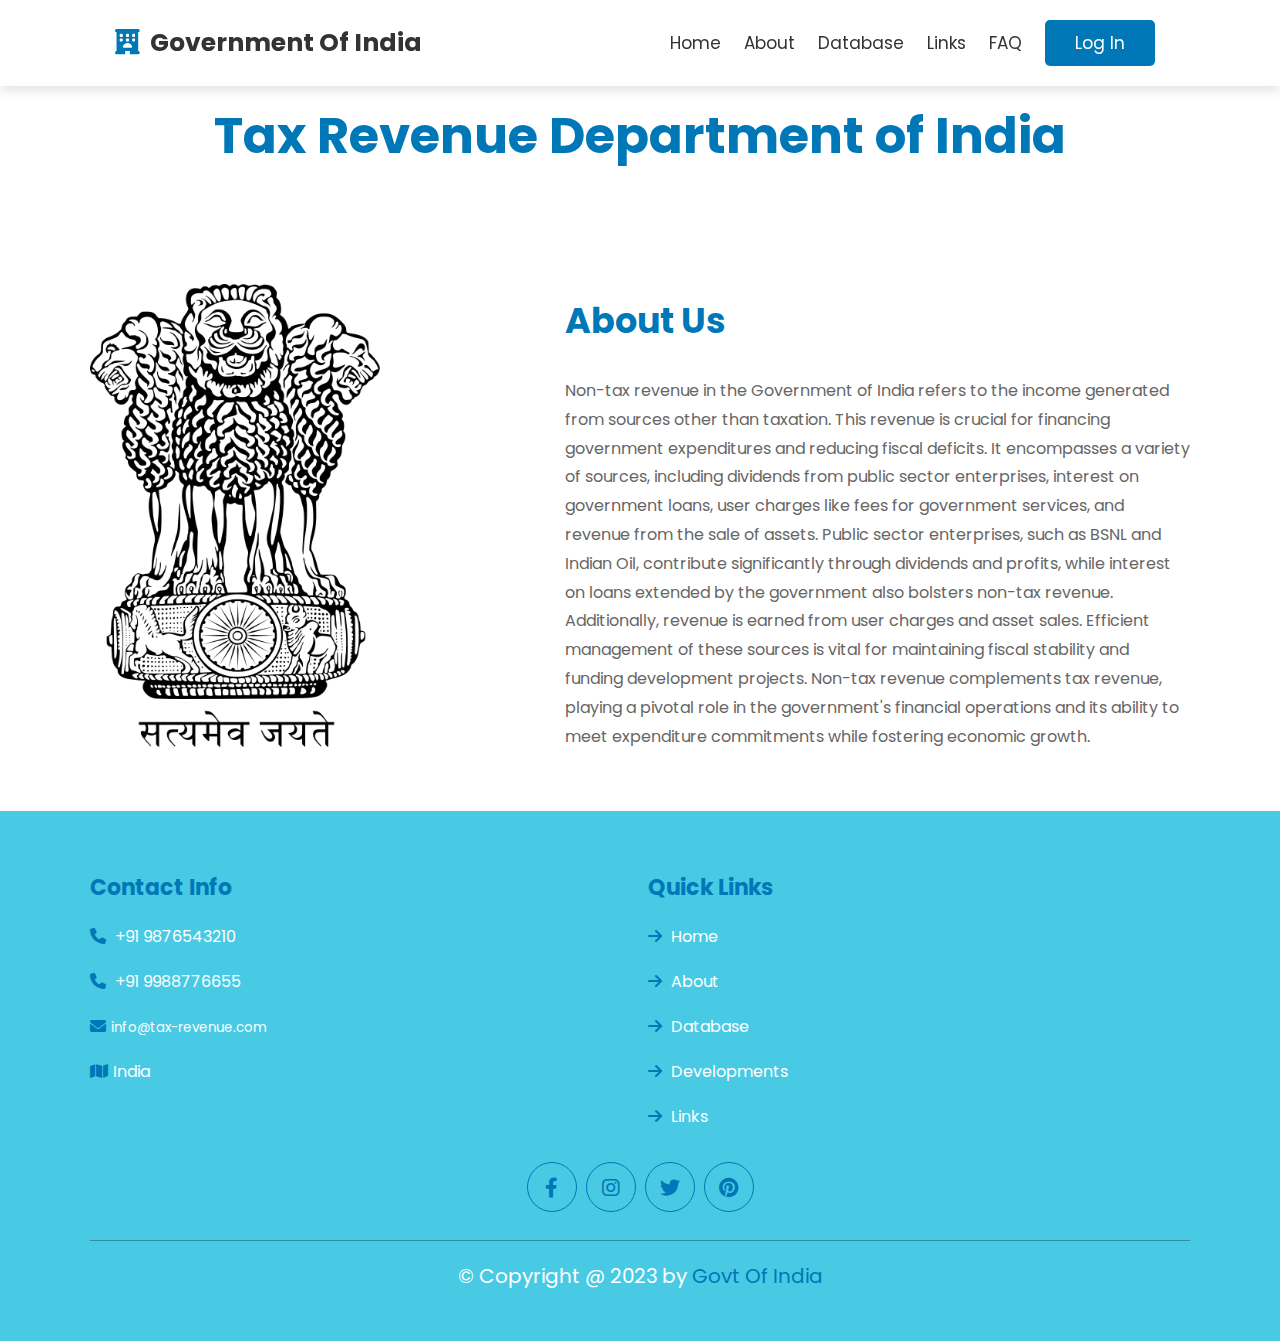
<file: index.html>
<!DOCTYPE html>
<html lang="en">
<head>
   <meta charset="UTF-8">
   <meta http-equiv="X-UA-Compatible" content="IE=edge">
   <meta name="viewport" content="width=device-width, initial-scale=1.0">
   <title>Hotel Website</title>
   <link rel="stylesheet" href="https://cdnjs.cloudflare.com/ajax/libs/font-awesome/6.0.0/css/all.min.css">
   <link rel="stylesheet" href="https://cdn.jsdelivr.net/npm/swiper@9/swiper-bundle.min.css" />
   <link rel="stylesheet" href="mainstyle.css">
</head>
<body>


   <header class="header">

      <a href="#" class="logo"> <i class="fas fa-hotel"></i> Government Of India </a>

      <nav class="navbar">
         <a href="#home">Home</a>
         <a href="#about">About</a>
         <a href="signinandup.html">Database</a>
         <a href="#review">Links</a>
         <a href="#faq">FAQ</a>
         <a href="signinandup.html" class="btn">Log In</a>
      </nav>

      <div id="menu-btn" class="fas fa-bars"></div>

   </header>
   <br><br><br>
   <section>
      <div>
         <h1 class="heada">Tax Revenue Department of India</h1>
      </div>
   </section>
   <section class="about" id="about">

      <div class="row">

         <div class="image">
            <img style="width: 70%; height: 50%; " src="about.png" alt="">
         </div>

         <div class="content">
            <h3>About Us</h3>
            <p>Non-tax revenue in the Government of India refers to the income generated from sources other than taxation. This revenue is crucial for financing government expenditures and reducing fiscal deficits. It encompasses a variety of sources, including dividends from public sector enterprises, interest on government loans, user charges like fees for government services, and revenue from the sale of assets. Public sector enterprises, such as BSNL and Indian Oil, contribute significantly through dividends and profits, while interest on loans extended by the government also bolsters non-tax revenue. Additionally, revenue is earned from user charges and asset sales. Efficient management of these sources is vital for maintaining fiscal stability and funding development projects. Non-tax revenue complements tax revenue, playing a pivotal role in the government's financial operations and its ability to meet expenditure commitments while fostering economic growth.</p>
         </div>

      </div>

   </section>

   <section class="footer">

      <div class="box-container">

         <div class="box">
            <h3>Contact Info</h3>
            <a href="#"> <i class="fas fa-phone"></i> +91 9876543210 </a>
            <a href="#"> <i class="fas fa-phone"></i> +91 9988776655</a>
            <a href="mailto:info@database.com"> <i class="fas fa-envelope"></i><small>info@tax-revenue.com</small></a>
            <a href="#"> <i class="fas fa-map"></i>India</a>
         </div>

         <div class="box">
            <h3>Quick Links</h3>
            <a href="#"> <i class="fas fa-arrow-right"></i> Home</a>
            <a href="#"> <i class="fas fa-arrow-right"></i> About</a>
            <a href="#"> <i class="fas fa-arrow-right"></i> Database</a>
            <a href="#"> <i class="fas fa-arrow-right"></i> Developments</a>
            <a href="#"> <i class="fas fa-arrow-right"></i> Links</a>
         </div>

      </div>

      <div class="share">
         <a href="#" class="fab fa-facebook-f"></a>
         <a href="#" class="fab fa-instagram"></a>
         <a href="#" class="fab fa-twitter"></a>
         <a href="#" class="fab fa-pinterest"></a>
      </div>

      <div class="credit">&copy; Copyright @ 2023 by <span>Govt Of India</span></div>

   </section>

   <script src="https://cdn.jsdelivr.net/npm/swiper@9/swiper-bundle.min.js"></script>

   <script src="mainscript.js"></script>

</body>
</html>
</file>
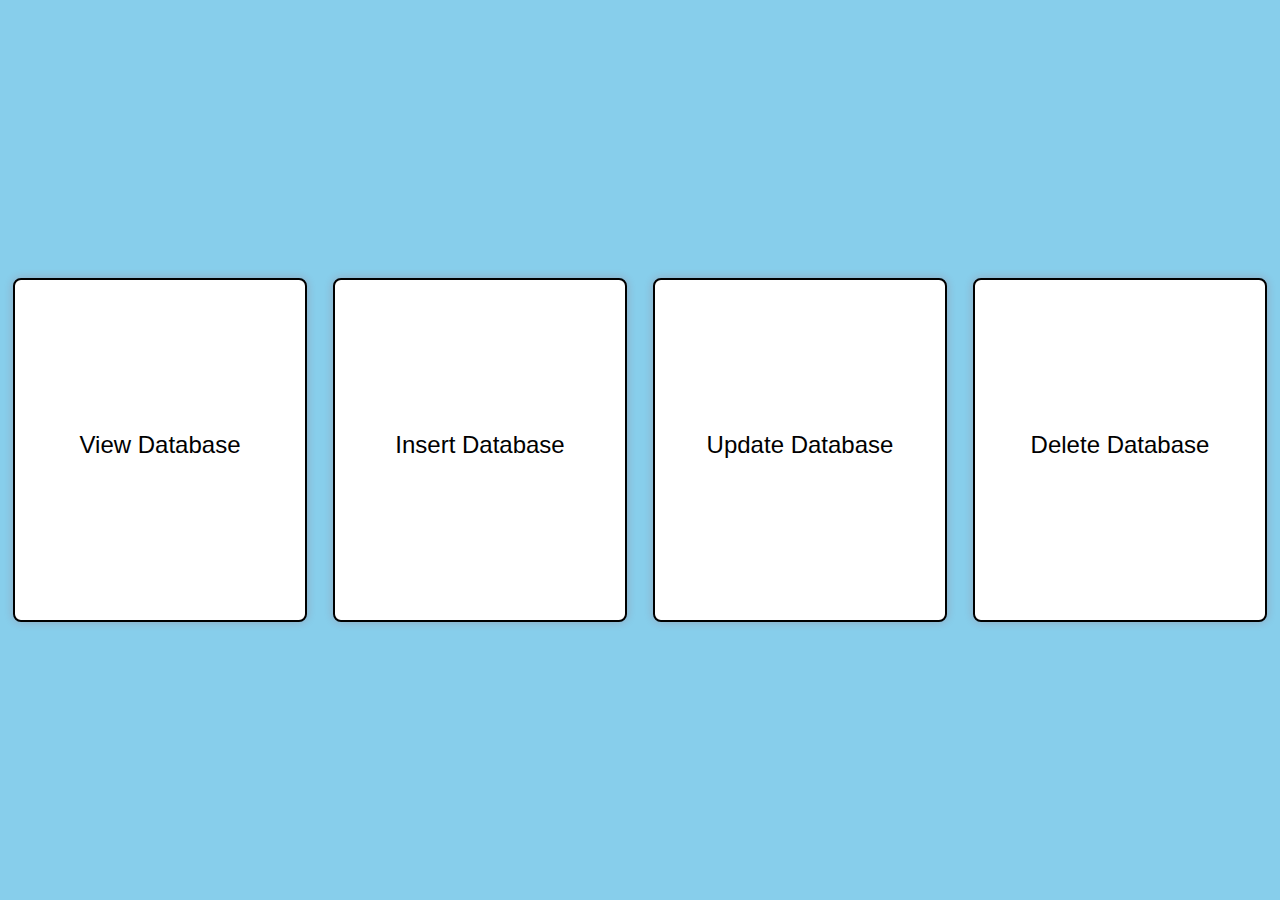
<file: c.html>
<!DOCTYPE html>
<html>
<head>
  <title>Login Page</title>
  <link rel="stylesheet" href="https://cdnjs.cloudflare.com/ajax/libs/font-awesome/5.15.3/css/all.min.css" />
  <style>
    body {
    background-color: skyblue;
    font-family: Arial, sans-serif;
    margin: 0;
    display: flex;
    justify-content: space-around;
    height: 100vh;
    align-items: center;
}

.container {
    width: 250px;
    height: 300px;
    background: white;
    padding: 20px;
    border: 2px solid #000; /* Add border style */
    border-radius: 8px; /* Add border radius for rounded corners */
    box-shadow: 0 0 10px rgba(192, 11, 11, 0.2);
    display: flex;
    flex-direction: column;
    justify-content: center;
    align-items: center;
}

.container a {
    text-align: center;
    color: #000000;
    font-family: "Audiowide", sans-serif;
    font-size: 24px;
    margin-bottom: 10px;
    display: block;
    text-decoration: none;
}

.container a:hover {
    color: salmon;
}

  </style>
</head>

  
<body>
    <div class="container">
        <a href="http://localhost/mydoc/maintable.php">View Database</a>
    </div>
    <div class="container">
        <a href="http://localhost/mydoc/input.html">Insert Database</a>
    </div>
    <div class="container">
      <a href="http://localhost/mydoc/update.html">Update Database</a>
    </div>
    <div class="container">
      <a href="http://localhost/mydoc/delete.html">Delete Database</a>
    </div>
    
</body>
</html>
</file>
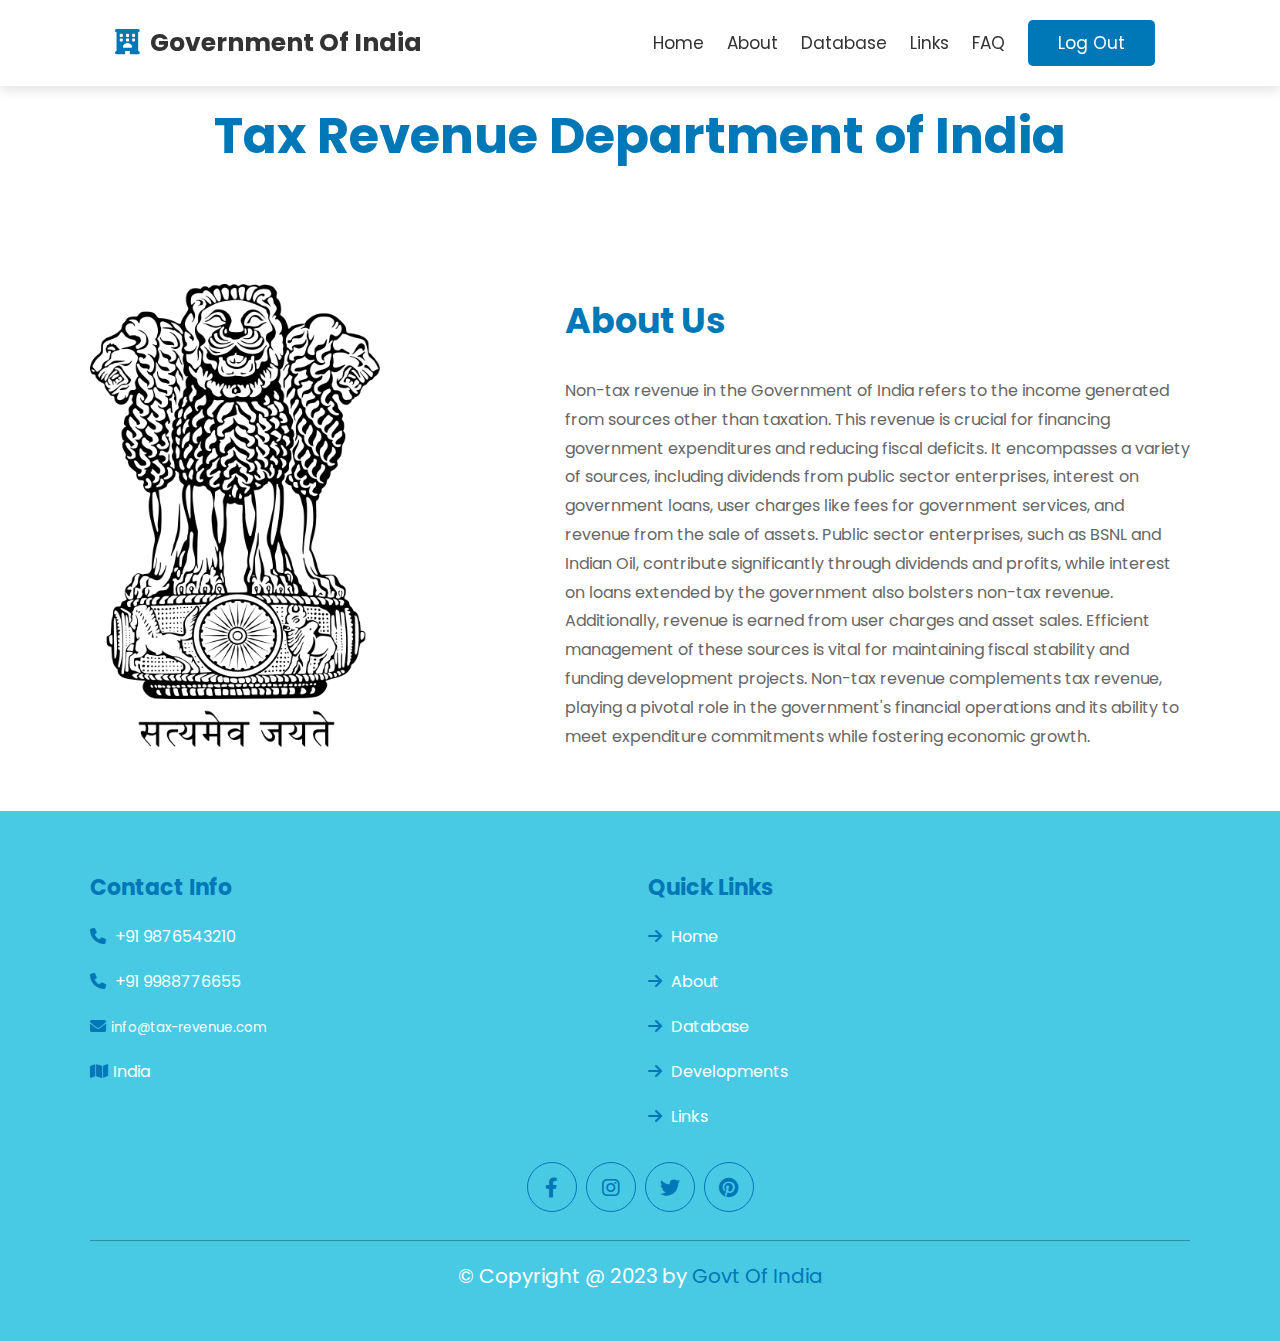
<file: indexopen.html>
<!DOCTYPE html>
<html lang="en">
<head>
   <meta charset="UTF-8">
   <meta http-equiv="X-UA-Compatible" content="IE=edge">
   <meta name="viewport" content="width=device-width, initial-scale=1.0">
   <title>Hotel Website</title>
   <link rel="stylesheet" href="https://cdnjs.cloudflare.com/ajax/libs/font-awesome/6.0.0/css/all.min.css">
   <link rel="stylesheet" href="https://cdn.jsdelivr.net/npm/swiper@9/swiper-bundle.min.css" />
   <link rel="stylesheet" href="mainstyle1.css">
</head>
<body>


   <header class="header">

      <a href="#" class="logo"> <i class="fas fa-hotel"></i> Government Of India </a>

      <nav class="navbar">
         <a href="#home">Home</a>
         <a href="#about">About</a>
         <a href="c.html">Database</a>
         <a href="#links">Links</a>
         <a href="#faq">FAQ</a>
         <a href="index.html" class="btn">Log Out</a>
      </nav>

      <div id="menu-btn" class="fas fa-bars"></div>

   </header>
   <br><br><br>
   <section>
      <div>
         <h1 class="heada">Tax Revenue Department of India</h1>
      </div>
   </section>
   <section class="about" id="about">

      <div class="row">

         <div class="image">
            <img style="width: 70%; height: 50%; " src="about.png" alt="">
         </div>

         <div class="content">
            <h3>About Us</h3>
            <p>Non-tax revenue in the Government of India refers to the income generated from sources other than taxation. This revenue is crucial for financing government expenditures and reducing fiscal deficits. It encompasses a variety of sources, including dividends from public sector enterprises, interest on government loans, user charges like fees for government services, and revenue from the sale of assets. Public sector enterprises, such as BSNL and Indian Oil, contribute significantly through dividends and profits, while interest on loans extended by the government also bolsters non-tax revenue. Additionally, revenue is earned from user charges and asset sales. Efficient management of these sources is vital for maintaining fiscal stability and funding development projects. Non-tax revenue complements tax revenue, playing a pivotal role in the government's financial operations and its ability to meet expenditure commitments while fostering economic growth.</p>
         </div>

      </div>

   </section>

   <section class="footer">

      <div class="box-container">

         <div class="box">
            <h3>Contact Info</h3>
            <a href="#"> <i class="fas fa-phone"></i> +91 9876543210 </a>
            <a href="#"> <i class="fas fa-phone"></i> +91 9988776655</a>
            <a href="mailto:info@database.com"> <i class="fas fa-envelope"></i><small>info@tax-revenue.com</small></a>
            <a href="#"> <i class="fas fa-map"></i>India</a>
         </div>

         <div class="box">
            <h3>Quick Links</h3>
            <a href="#"> <i class="fas fa-arrow-right"></i> Home</a>
            <a href="#"> <i class="fas fa-arrow-right"></i> About</a>
            <a href="#"> <i class="fas fa-arrow-right"></i> Database</a>
            <a href="#"> <i class="fas fa-arrow-right"></i> Developments</a>
            <a href="#"> <i class="fas fa-arrow-right"></i> Links</a>
         </div>

      </div>

      <div class="share">
         <a href="#" class="fab fa-facebook-f"></a>
         <a href="#" class="fab fa-instagram"></a>
         <a href="#" class="fab fa-twitter"></a>
         <a href="#" class="fab fa-pinterest"></a>
      </div>

      <div class="credit">&copy; Copyright @ 2023 by <span>Govt Of India</span></div>

   </section>

   <script src="https://cdn.jsdelivr.net/npm/swiper@9/swiper-bundle.min.js"></script>

   <script src="mainscript1.js"></script>

</body>
</html>
</file>
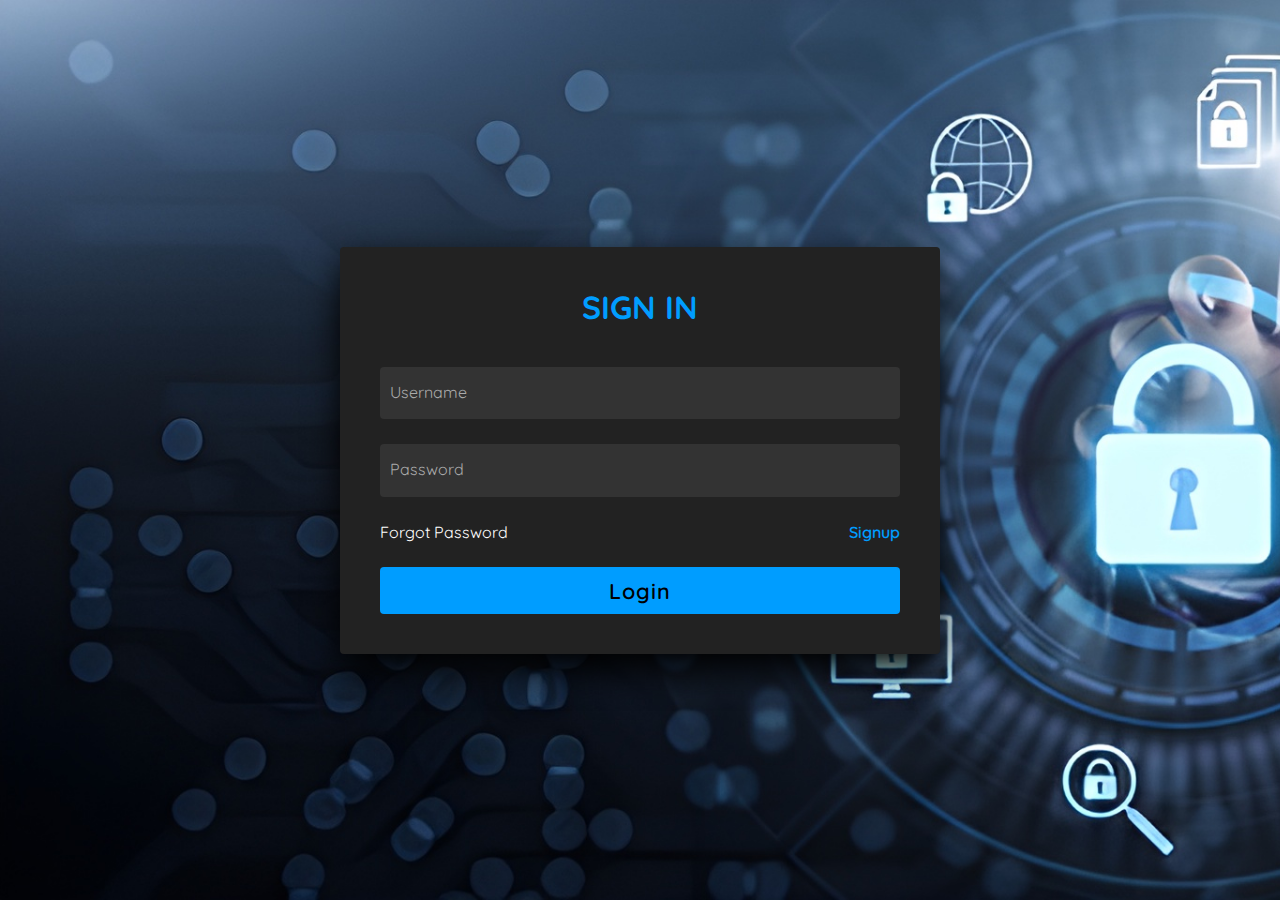
<file: signinandup.html>
<!DOCTYPE html>
<html lang="en" >
<head>
  <meta charset="UTF-8">
  <title>Login</title>
  <link rel="stylesheet" href="s1.css">
</head>
<body style="background-image: url('signin.jpg');">
  <p>Database</p>
<section>
    <div>
      
    </div>
    <div class="signin">
      <div class="content">
        <h2>Sign In</h2>
        <div class="form">
          <div class="inputBox">
            <input id="email" type="email" required>
            <i>Username</i>
          </div>
          <div class="inputBox">
            <input id="password" type="password" required>
            <i>Password</i>
          </div>
          <div class="links">
            <a href="#">Forgot Password</a>
            <a href="#">Signup</a>
          </div>
          <div class="inputBox">
            <input type="submit" value="Login" onclick="return validateForm()">
          </div>
        </div>
      </div>
    </div>
  </section>

  <script src="s1.js"></script>
  
</body>
</html>
</file>
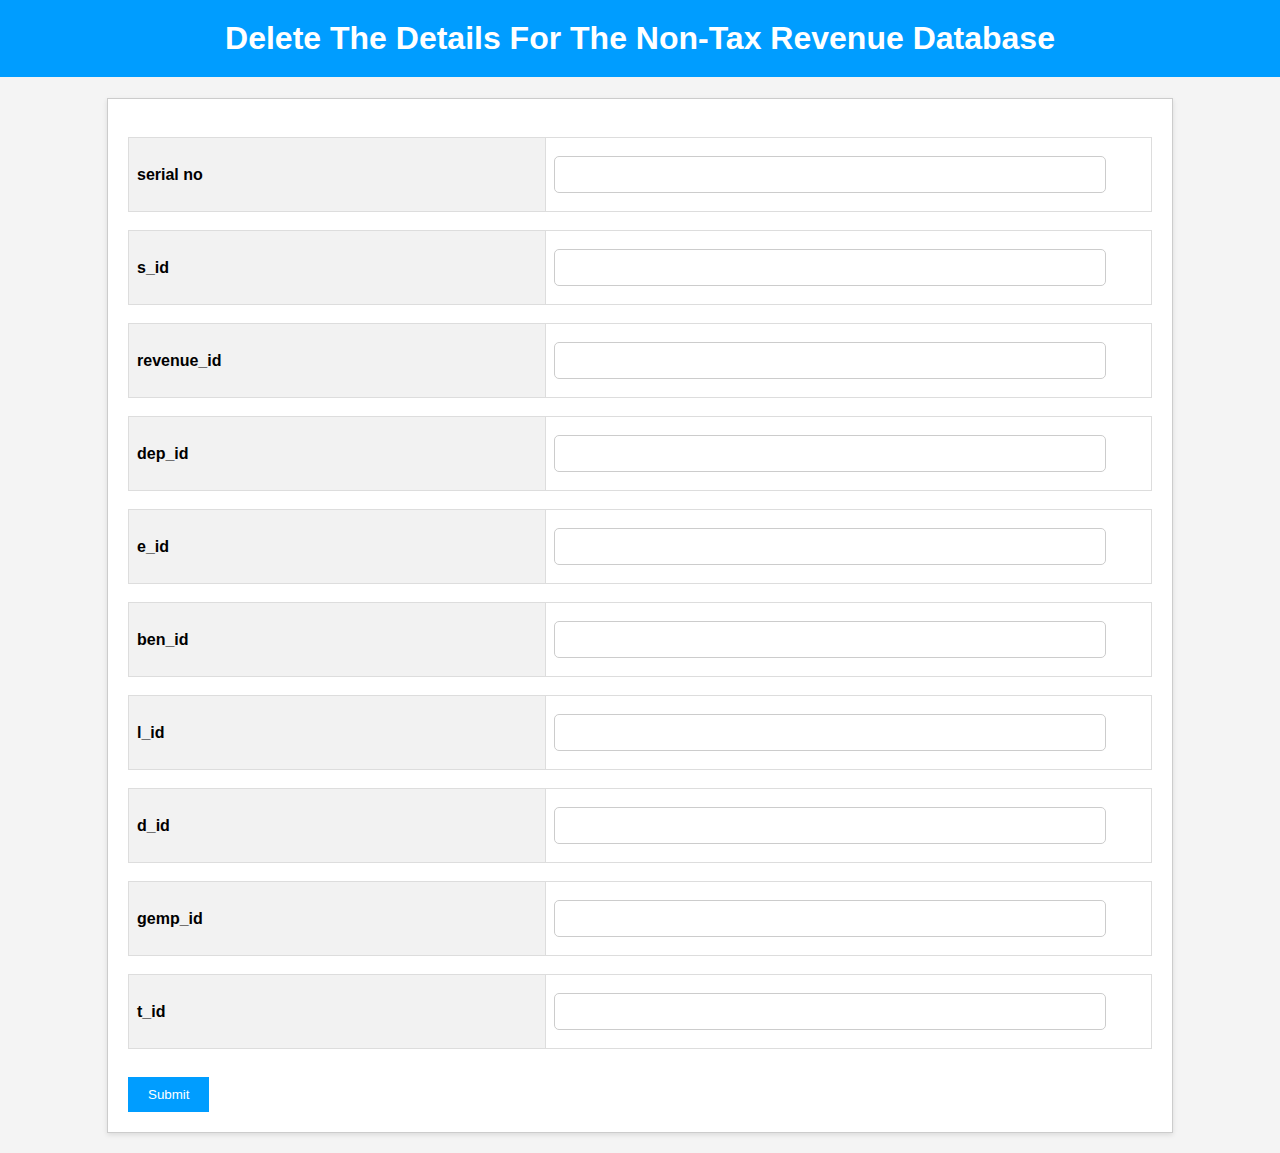
<file: mydoc/delete.html>
<!DOCTYPE html>
<html>
<head>
    <title>Non-Tax Revenue</title>
    <style>
        body {
            font-family: Arial, sans-serif;
            background-color: #f4f4f4;
            margin: 0;
            padding: 0;
        }

        h1 {
            text-align: center;
            background-color: #009dff;
            color: white;
            padding: 20px 0;
            margin-top: 0px;
        }

        th{
            width: 400px;
        }

        .navbar {
            background-color: #857d7d;
            overflow: hidden;
            display: flex;
            justify-content: space-between;
            align-items: center;
            border-radius: 10px;
        }

        .navbar a {
            display: block;
            color: white;
            text-align: center;
            padding: 14px 16px;
            text-decoration: none;
            transition: background-color 0.3s;
        }

        .navbar a:hover {
            background-color: #555;
        }

        .logo {
            padding: 10px;
        }

        .search-bar {
            padding: 10px;
        }

        .search-bar input[type="text"] {
            width: 300px;
            padding: 5px;
            border: 1px solid #ccc;
            border-radius: 5px;
        }

        .search-icon {
            background-color: #333;
            color: white;
            border: none;
            padding: 5px;
            border-radius: 5px;
            cursor: pointer;
        }

        form {
            margin: 20px auto;
            width: 80%;
            background-color: #fff;
            padding: 20px;
            border: 1px solid #ccc;
            box-shadow: 0 2px 5px rgba(0, 0, 0, 0.1);
        }

        table {
            width: 100%;
            border-collapse: collapse;
        }

        th, td {
            border: 1px solid #ddd;
            padding: 8px;
            text-align: left;
        }

        th {
            background-color: #f2f2f2;
        }

        input[type="text"],
        input[type="number"] {
            width: 90%;
            padding: 10px;
            margin: 10px 0;
            border: 1px solid #ccc;
            border-radius: 5px;
        }

        input[type="submit"] {
            background-color: #009dff;
            color: white;
            padding: 10px 20px;
            border: none;
            cursor: pointer;
            margin-top: 10px;
            transition: background-color 0.3s;
        }

        input[type="submit"]:hover {
            background-color: #000000;
        }

        .info-box {
            background-color: #ccc;
            border: 1px solid #999;
            padding: 10px;
            width: 80%;
            margin: 0 auto;
            text-align: center;
        }
    </style>
</head>
<body>
    <h1>Delete The Details For The Non-Tax Revenue Database</h1>
    <form action="http://localhost/mydoc/v_delete.php" method="post" target="_self">
        <br>
        <table>
            <tr>
                <th>serial no</th>
                <td><input type="number" name="serial_no"></td>
            </tr>
        </table>
        <br>
        <table>
            <tr>
                <th>s_id</th>
                <td><input type="number" name="s_id"></td>
            </tr>
        </table>
        <br>
        <!-- Revenue Table Input -->
        <table>
            <tr>
                <th>revenue_id</th>
                <td><input type="number" name="revenue_id"></td>
            </tr>
        </table>
        <br>
        
        <!-- Departments Table Input -->
        <table>
            <tr>
                <th>dep_id</th>
                <td><input type="number" name="dep_id"></td>
            </tr>
        </table>
        <br>
        
        <!-- Expenditures Table Input -->
        <table>
            <tr>
                <th>e_id</th>
                <td><input type="number" name="e_id"></td>
            </tr>
        </table>
        <br>
        
        <!-- Beneficiaries Table Input -->
        <table>
            <tr>
                <th>ben_id</th>
                <td><input type="number" name="ben_id"></td>
            </tr>
        </table>
        <br>
        
        <!-- Legislations Table Input -->
        <table>
            <tr>
                <th>l_id</th>
                <td><input type="number" name="l_id"></td>
            </tr>
        </table>
        <br>
        
        <!-- Documents Table Input -->
        <table>
            <tr>
                <th>d_id</th>
                <td><input type="number" name="d_id"></td>
            </tr>
        </table>
        <br>

        <!-- Government Employees Table Input -->
        <table>
            <tr>
                <th>gemp_id</th>
                <td><input type="number" name="gemp_id"></td>
            </tr>
        </table>
        <br>

        <!-- Transactions Table Input -->
        <table>
            <tr>
                <th>t_id</th>
                <td><input type="number" name="t_id"></td>
            </tr>
        </table>
        <br>
        <input type="submit" value="Submit" name="submit">

    </form>
</body>
</html>
</file>
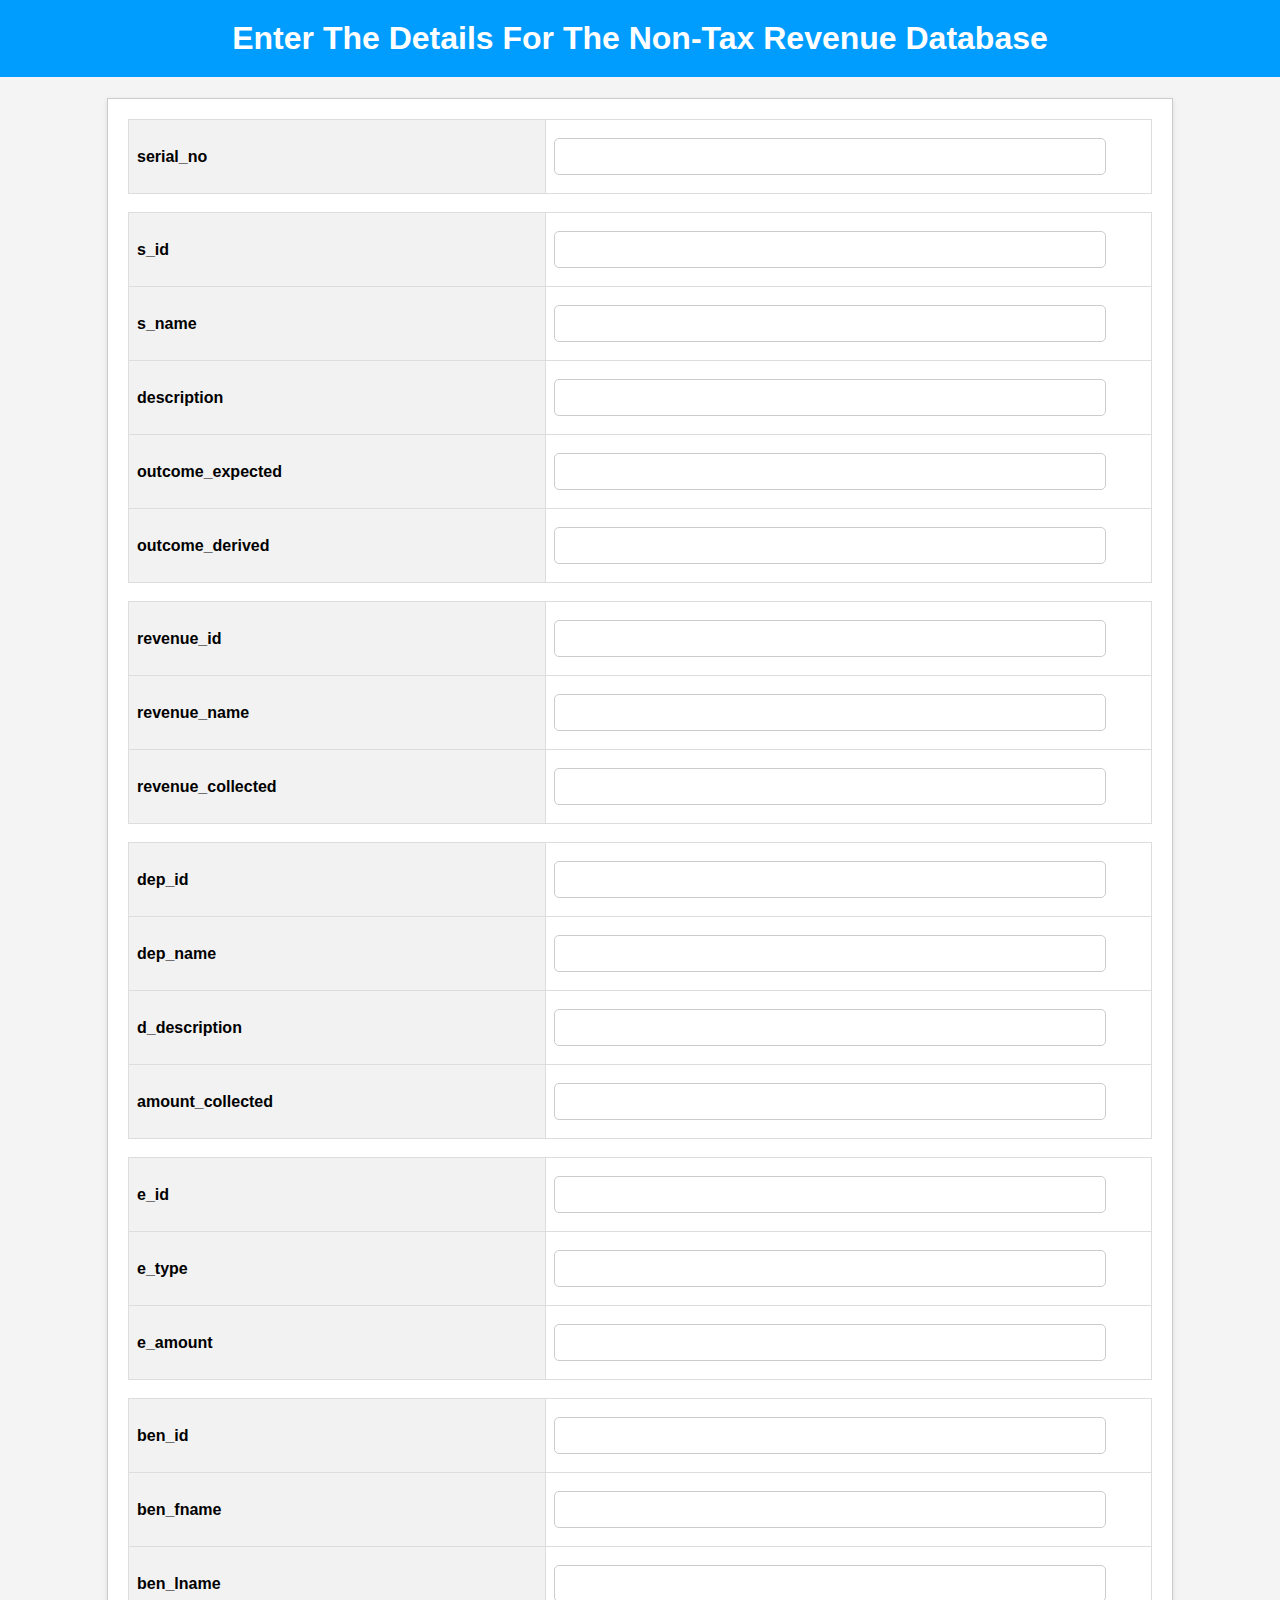
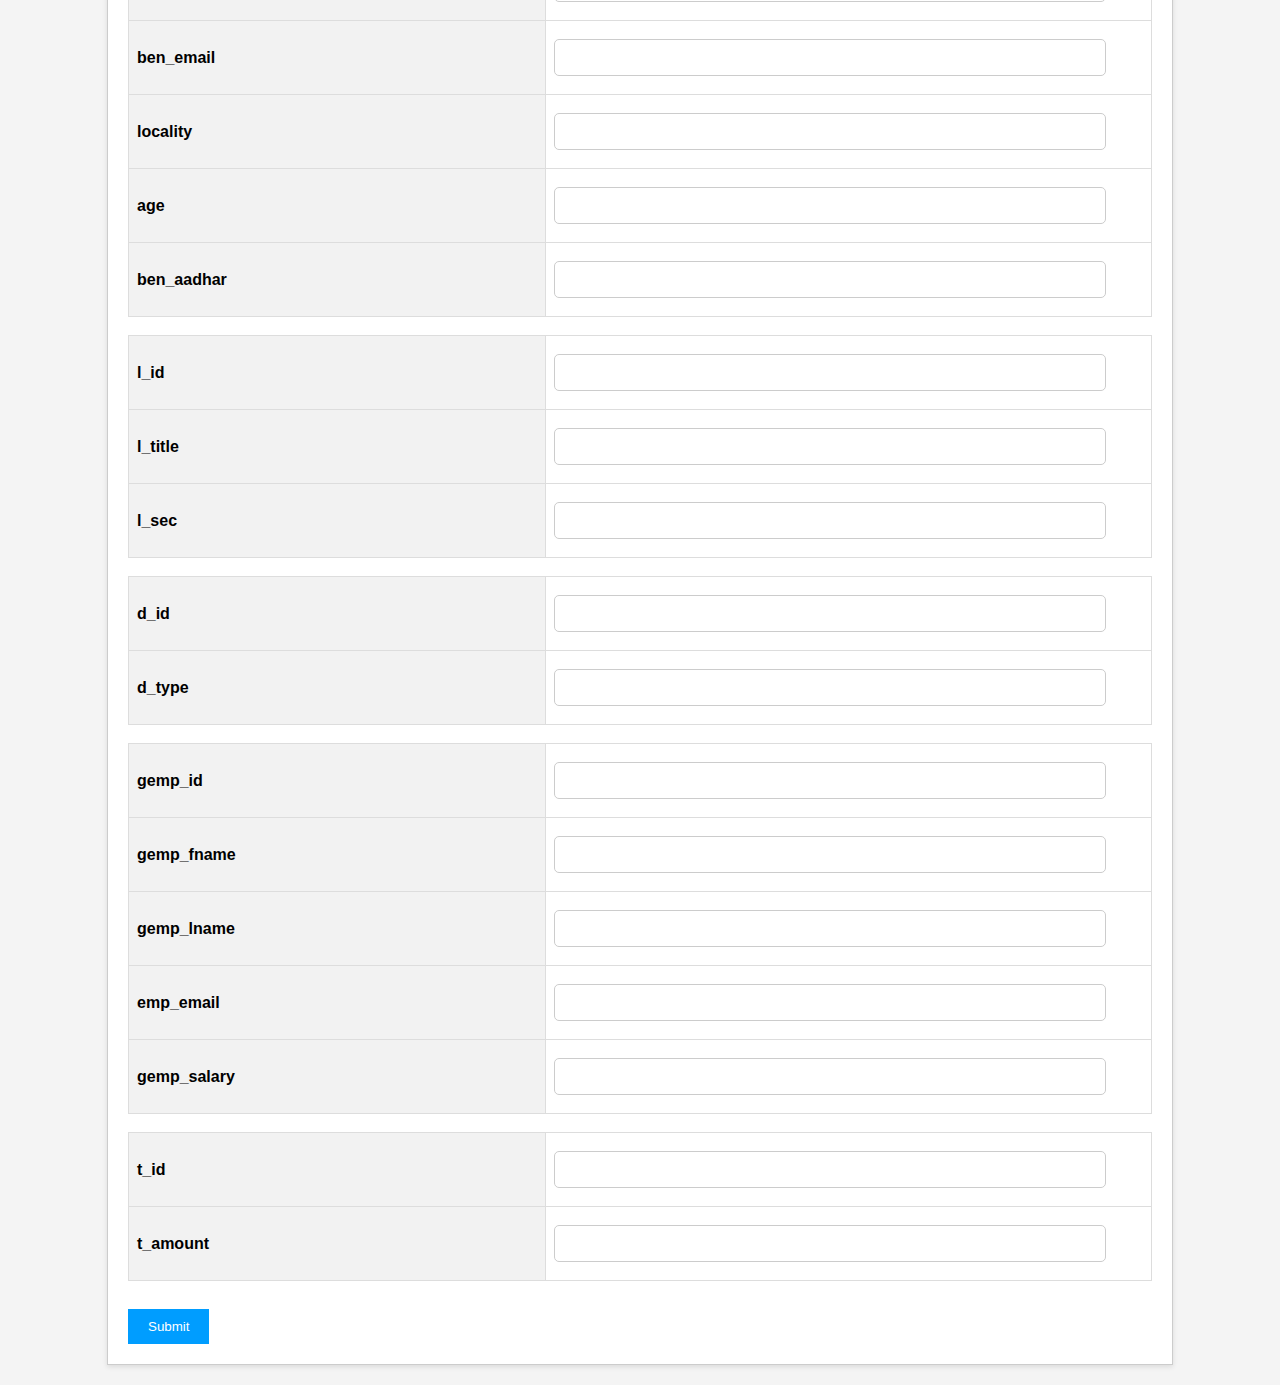
<file: mydoc/input.html>
<!DOCTYPE html>
<html>
<head>
    <title>Non-Tax Revenue</title>
    <style>
        body {
            font-family: Arial, sans-serif;
            background-color: #f4f4f4;
            margin: 0;
            padding: 0;
        }

        h1 {
            text-align: center;
            background-color: #009dff;
            color: white;
            padding: 20px 0;
            margin-top: 0px;
        }

        th{
            width: 400px;
        }

        .navbar {
            background-color: #857d7d;
            overflow: hidden;
            display: flex;
            justify-content: space-between;
            align-items: center;
            border-radius: 10px;
        }

        .navbar a {
            display: block;
            color: white;
            text-align: center;
            padding: 14px 16px;
            text-decoration: none;
            transition: background-color 0.3s;
        }

        .navbar a:hover {
            background-color: #555;
        }

        .logo {
            padding: 10px;
        }

        .search-bar {
            padding: 10px;
        }

        .search-bar input[type="text"] {
            width: 300px;
            padding: 5px;
            border: 1px solid #ccc;
            border-radius: 5px;
        }

        .search-icon {
            background-color: #333;
            color: white;
            border: none;
            padding: 5px;
            border-radius: 5px;
            cursor: pointer;
        }

        form {
            margin: 20px auto;
            width: 80%;
            background-color: #fff;
            padding: 20px;
            border: 1px solid #ccc;
            box-shadow: 0 2px 5px rgba(0, 0, 0, 0.1);
        }

        table {
            width: 100%;
            border-collapse: collapse;
        }

        th, td {
            border: 1px solid #ddd;
            padding: 8px;
            text-align: left;
        }

        th {
            background-color: #f2f2f2;
        }

        input[type="text"],
        input[type="number"] {
            width: 90%;
            padding: 10px;
            margin: 10px 0;
            border: 1px solid #ccc;
            border-radius: 5px;
        }

        input[type="submit"] {
            background-color: #009dff;
            color: white;
            padding: 10px 20px;
            border: none;
            cursor: pointer;
            margin-top: 10px;
            transition: background-color 0.3s;
        }

        input[type="submit"]:hover {
            background-color: #000000;
        }

        .info-box {
            background-color: #ccc;
            border: 1px solid #999;
            padding: 10px;
            width: 80%;
            margin: 0 auto;
            text-align: center;
        }
    </style>
</head>
<body>
    <h1>Enter The Details For The Non-Tax Revenue Database</h1>
    <form action="http://localhost/mydoc/validate.php" method="post" target="_self">
        <table>
            <tr>
                <th>serial_no</th>
                <td><input type="number" name="serial_no" required></td>
            </tr>
        </table>
        <br>

        <table>
            <tr>
                <th>s_id</th>
                <td><input type="number" name="s_id" required></td>
            </tr>
            <tr>
                <th>s_name</th>
                <td><input type="text" name="s_name" required></td>
            </tr>
            <tr>
                <th>description</th>
                <td><input type="text" name="description" required></td>
            </tr>
            <tr>
                <th>outcome_expected</th>
                <td><input type="text" name="outcome_expected" required></td>
            </tr>
            <tr>
                <th>outcome_derived</th>
                <td><input type="text" name="outcome_derived" required></td>
            </tr>
        </table>
        <br>
        
        <!-- Revenue Table Input -->
        <table>
            <tr>
                <th>revenue_id</th>
                <td><input type="number" name="revenue_id" required></td>
            </tr>
            <tr>
                <th>revenue_name</th>
                <td><input type="text" name="revenue_name" required></td>
            </tr>
            <tr>
                <th>revenue_collected</th>
                <td><input type="number" step="0.01" name="revenue_collected" required></td>
            </tr>
        </table>
        <br>
        
        <!-- Departments Table Input -->
        <table>
            <tr>
                <th>dep_id</th>
                <td><input type="number" name="dep_id" required></td>
            </tr>
            <tr>
                <th>dep_name</th>
                <td><input type="text" name="dep_name" required></td>
            </tr>
            <tr>
                <th>d_description</th>
                <td><input type="text" name="d_description" required></td>
            </tr>
            <tr>
                <th>amount_collected</th>
                <td><input type="number" step="0.01" name="amount_collected" required></td>
            </tr>
        </table>
        <br>
        
        <!-- Expenditures Table Input -->
        <table>
            <tr>
                <th>e_id</th>
                <td><input type="number" name="e_id" required></td>
            </tr>
            <tr>
                <th>e_type</th>
                <td><input type="text" name="e_type" required></td>
            </tr>
            <tr>
                <th>e_amount</th>
                <td><input type="number" step="0.01" name="e_amount" required></td>
            </tr>
        </table>
        <br>
        
        <!-- Beneficiaries Table Input -->
        <table>
            <tr>
                <th>ben_id</th>
                <td><input type="number" name="ben_id" required></td>
            </tr>
            <tr>
                <th>ben_fname</th>
                <td><input type="text" name="ben_fname" required></td>
            </tr>
            <tr>
                <th>ben_lname</th>
                <td><input type="text" name="ben_lname" required></td>
            </tr>
            <tr>
                <th>ben_email</th>
                <td><input type="text" name="ben_email" required></td>
            </tr>
            <tr>
                <th>locality</th>
                <td><input type="text" name="locality" required></td>
            </tr>
            <tr>
                <th>age</th>
                <td><input type="number" name="age" required></td>
            </tr>
            <tr>
                <th>ben_aadhar</th>
                <td><input type="text" name="ben_aadhar" required></td>
            </tr>
        </table>
        <br>
        
        <!-- Legislations Table Input -->
        <table>
            <tr>
                <th>l_id</th>
                <td><input type="number" name="l_id" required></td>
            </tr>
            <tr>
                <th>l_title</th>
                <td><input type="text" name="l_title" required></td>
            </tr>
            <tr>
                <th>l_sec</th>
                <td><input type="text" name="l_sec" required></td>
            </tr>
        </table>
        <br>
        
        <!-- Documents Table Input -->
        <table>
            <tr>
                <th>d_id</th>
                <td><input type="number" name="d_id" required></td>
            </tr>
            <tr>
                <th>d_type</th>
                <td><input type="text" name="d_type" required></td>
            </tr>
        </table>
        <br>
        <!-- Government Employees Table Input -->
        <table>
            <tr>
                <th>gemp_id</th>
                <td><input type="number" name="gemp_id" required></td>
            </tr>
            <tr>
                <th>gemp_fname</th>
                <td><input type="text" name="gemp_fname" required></td>
            </tr>
            <tr>
                <th>gemp_lname</th>
                <td><input type="text" name="gemp_lname" required></td>
            </tr>
            <tr>
                <th>emp_email</th>
                <td><input type="text" name="emp_email" required></td>
            </tr>
            <tr>
                <th>gemp_salary</th>
                <td><input type="number" step="0.01" name="gemp_salary" required></td>
            </tr>
        </table>
        <br>

        <!-- Transactions Table Input -->
        <table>
            <tr>
                <th>t_id</th>
                <td><input type="number" name="t_id" required></td>
            </tr>
            <tr>
                <th>t_amount</th>
                <td><input type="text" name="t_amount" required></td>
            </tr>
        </table>
        <br>
        <input type="submit" value="Submit" name="submit">

    </form>
</body>
</html>
</file>
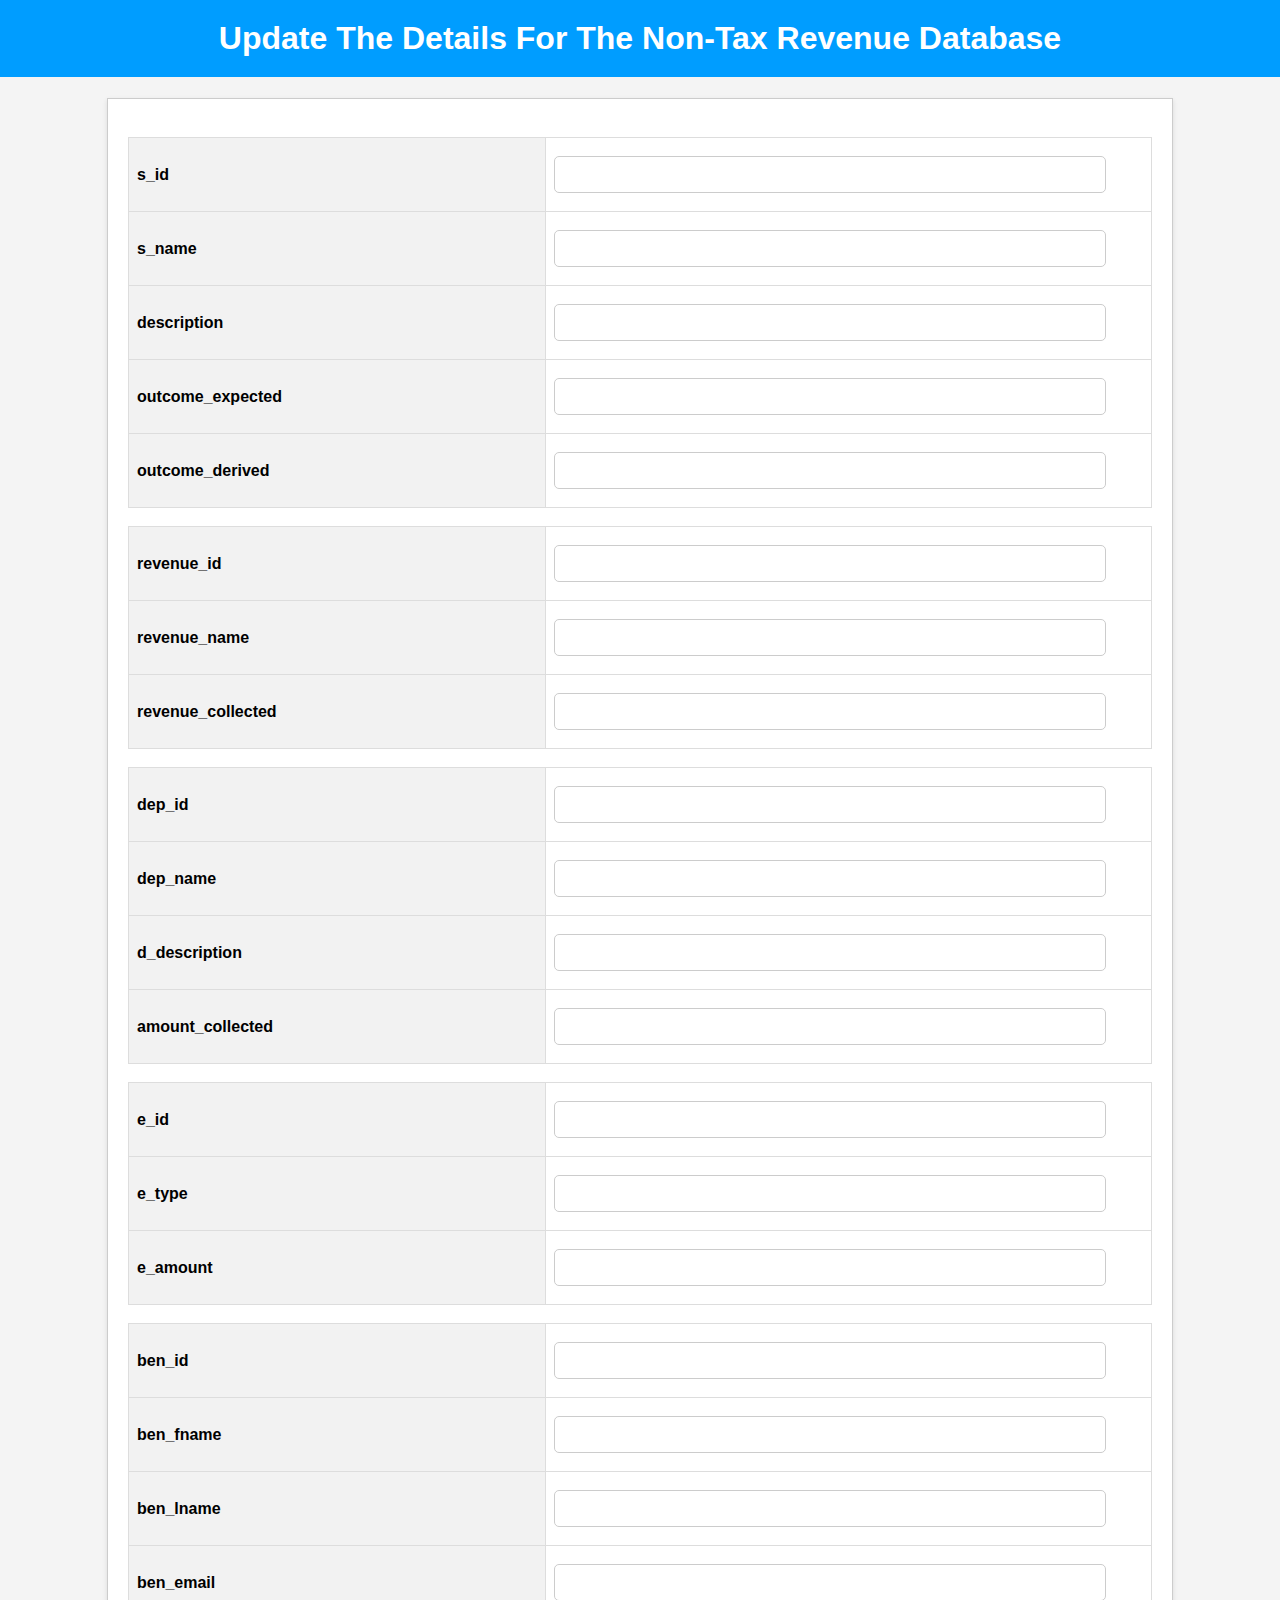
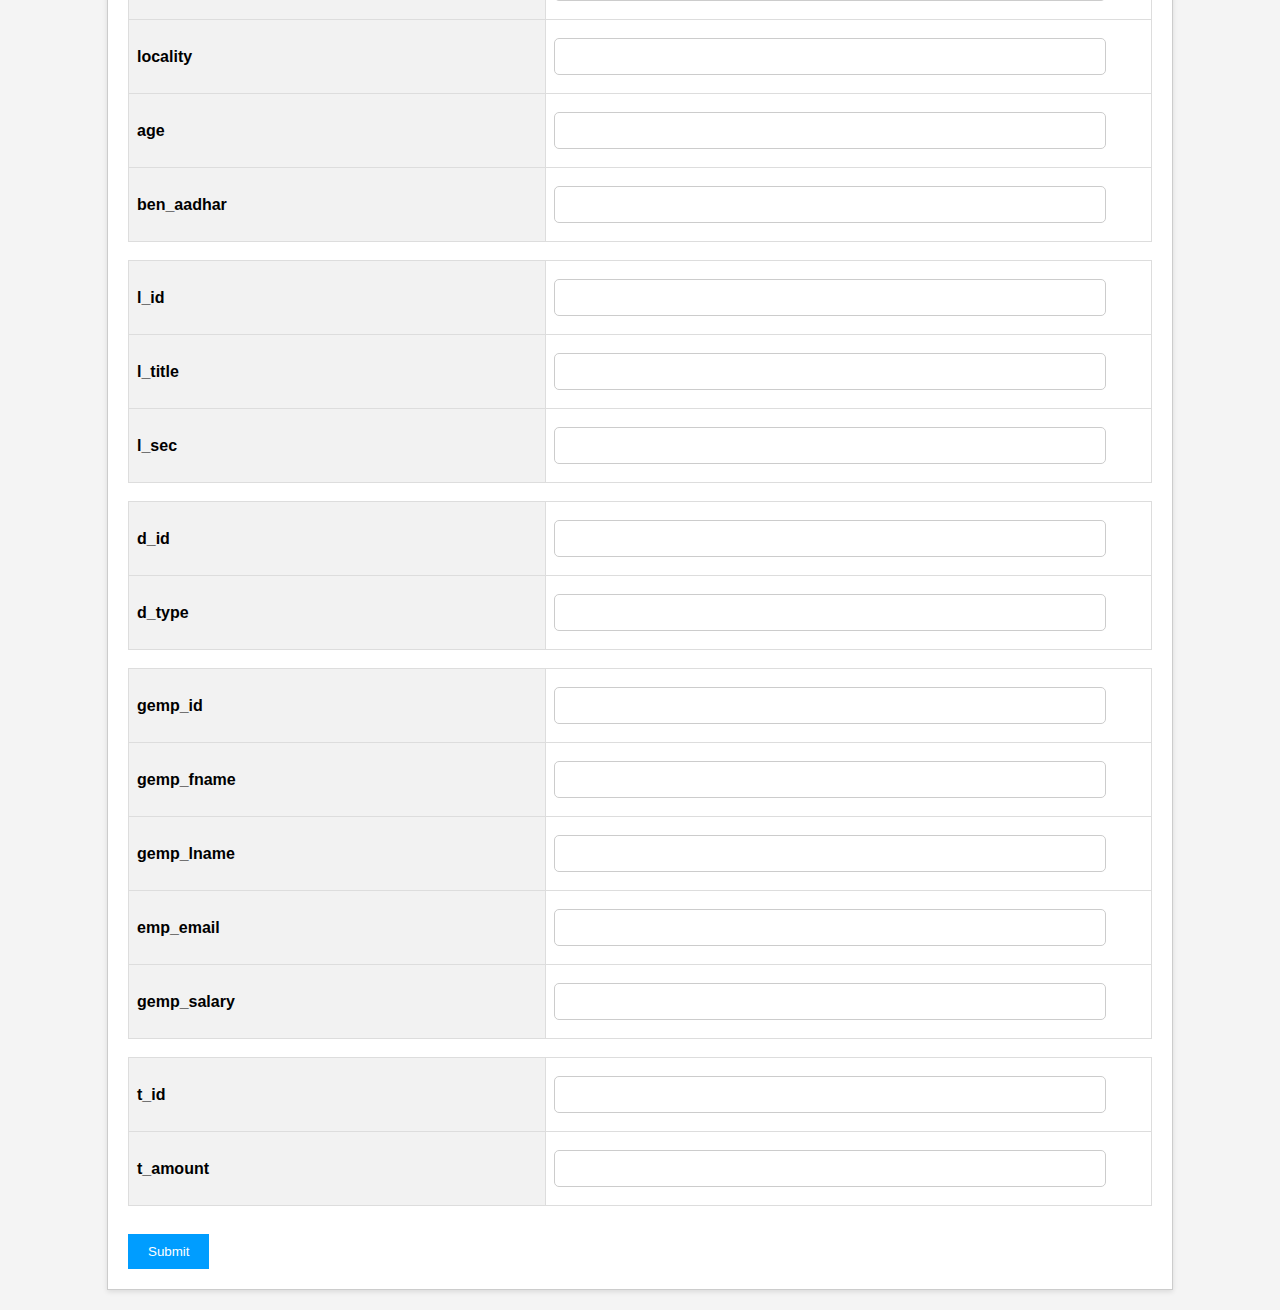
<file: mydoc/update.html>
<!DOCTYPE html>
<html>
<head>
    <title>Non-Tax Revenue</title>
    <style>
        body {
            font-family: Arial, sans-serif;
            background-color: #f4f4f4;
            margin: 0;
            padding: 0;
        }

        h1 {
            text-align: center;
            background-color: #009dff;
            color: white;
            padding: 20px 0;
            margin-top: 0px;
        }

        th{
            width: 400px;
        }

        .navbar {
            background-color: #857d7d;
            overflow: hidden;
            display: flex;
            justify-content: space-between;
            align-items: center;
            border-radius: 10px;
        }

        .navbar a {
            display: block;
            color: white;
            text-align: center;
            padding: 14px 16px;
            text-decoration: none;
            transition: background-color 0.3s;
        }

        .navbar a:hover {
            background-color: #555;
        }

        .logo {
            padding: 10px;
        }

        .search-bar {
            padding: 10px;
        }

        .search-bar input[type="text"] {
            width: 300px;
            padding: 5px;
            border: 1px solid #ccc;
            border-radius: 5px;
        }

        .search-icon {
            background-color: #333;
            color: white;
            border: none;
            padding: 5px;
            border-radius: 5px;
            cursor: pointer;
        }

        form {
            margin: 20px auto;
            width: 80%;
            background-color: #fff;
            padding: 20px;
            border: 1px solid #ccc;
            box-shadow: 0 2px 5px rgba(0, 0, 0, 0.1);
        }

        table {
            width: 100%;
            border-collapse: collapse;
        }

        th, td {
            border: 1px solid #ddd;
            padding: 8px;
            text-align: left;
        }

        th {
            background-color: #f2f2f2;
        }

        input[type="text"],
        input[type="number"] {
            width: 90%;
            padding: 10px;
            margin: 10px 0;
            border: 1px solid #ccc;
            border-radius: 5px;
        }

        input[type="submit"] {
            background-color: #009dff;
            color: white;
            padding: 10px 20px;
            border: none;
            cursor: pointer;
            margin-top: 10px;
            transition: background-color 0.3s;
        }

        input[type="submit"]:hover {
            background-color: #000000;
        }

        .info-box {
            background-color: #ccc;
            border: 1px solid #999;
            padding: 10px;
            width: 80%;
            margin: 0 auto;
            text-align: center;
        }
    </style>
</head>
<body>
    <h1>Update The Details For The Non-Tax Revenue Database</h1>
    <form action="http://localhost/mydoc/v_update.php" method="post" target="_self">
        <br>
        <table>
            <tr>
                <th>s_id</th>
                <td><input type="number" name="s_id"></td>
            </tr>
            <tr>
                <th>s_name</th>
                <td><input type="text" name="s_name"></td>
            </tr>
            <tr>
                <th>description</th>
                <td><input type="text" name="description"></td>
            </tr>
            <tr>
                <th>outcome_expected</th>
                <td><input type="text" name="outcome_expected"></td>
            </tr>
            <tr>
                <th>outcome_derived</th>
                <td><input type="text" name="outcome_derived"></td>
            </tr>
        </table>
        <br>
        <!-- Revenue Table Input -->
        <table>
            <tr>
                <th>revenue_id</th>
                <td><input type="number" name="revenue_id"></td>
            </tr>
            <tr>
                <th>revenue_name</th>
                <td><input type="text" name="revenue_name"></td>
            </tr>
            <tr>
                <th>revenue_collected</th>
                <td><input type="number" step="0.01" name="revenue_collected"></td>
            </tr>
        </table>
        <br>
        
        <!-- Departments Table Input -->
        <table>
            <tr>
                <th>dep_id</th>
                <td><input type="number" name="dep_id"></td>
            </tr>
            <tr>
                <th>dep_name</th>
                <td><input type="text" name="dep_name"></td>
            </tr>
            <tr>
                <th>d_description</th>
                <td><input type="text" name="d_description"></td>
            </tr>
            <tr>
                <th>amount_collected</th>
                <td><input type="number" step="0.01" name="amount_collected"></td>
            </tr>
        </table>
        <br>
        
        <!-- Expenditures Table Input -->
        <table>
            <tr>
                <th>e_id</th>
                <td><input type="number" name="e_id"></td>
            </tr>
            <tr>
                <th>e_type</th>
                <td><input type="text" name="e_type"></td>
            </tr>
            <tr>
                <th>e_amount</th>
                <td><input type="number" step="0.01" name="e_amount"></td>
            </tr>
        </table>
        <br>
        
        <!-- Beneficiaries Table Input -->
        <table>
            <tr>
                <th>ben_id</th>
                <td><input type="number" name="ben_id"></td>
            </tr>
            <tr>
                <th>ben_fname</th>
                <td><input type="text" name="ben_fname"></td>
            </tr>
            <tr>
                <th>ben_lname</th>
                <td><input type="text" name="ben_lname"></td>
            </tr>
            <tr>
                <th>ben_email</th>
                <td><input type="text" name="ben_email"></td>
            </tr>
            <tr>
                <th>locality</th>
                <td><input type="text" name="locality"></td>
            </tr>
            <tr>
                <th>age</th>
                <td><input type="number" name="age"></td>
            </tr>
            <tr>
                <th>ben_aadhar</th>
                <td><input type="text" name="ben_aadhar"></td>
            </tr>
        </table>
        <br>
        
        <!-- Legislations Table Input -->
        <table>
            <tr>
                <th>l_id</th>
                <td><input type="number" name="l_id"></td>
            </tr>
            <tr>
                <th>l_title</th>
                <td><input type="text" name="l_title"></td>
            </tr>
            <tr>
                <th>l_sec</th>
                <td><input type="text" name="l_sec"></td>
            </tr>
        </table>
        <br>
        
        <!-- Documents Table Input -->
        <table>
            <tr>
                <th>d_id</th>
                <td><input type="number" name="d_id"></td>
            </tr>
            <tr>
                <th>d_type</th>
                <td><input type="text" name="d_type"></td>
            </tr>
        </table>
        <br>
        <!-- Government Employees Table Input -->
        <table>
            <tr>
                <th>gemp_id</th>
                <td><input type="number" name="gemp_id"></td>
            </tr>
            <tr>
                <th>gemp_fname</th>
                <td><input type="text" name="gemp_fname"></td>
            </tr>
            <tr>
                <th>gemp_lname</th>
                <td><input type="text" name="gemp_lname"></td>
            </tr>
            <tr>
                <th>emp_email</th>
                <td><input type="text" name="emp_email"></td>
            </tr>
            <tr>
                <th>gemp_salary</th>
                <td><input type="number" step="0.01" name="gemp_salary"></td>
            </tr>
        </table>
        <br>

        <!-- Transactions Table Input -->
        <table>
            <tr>
                <th>t_id</th>
                <td><input type="number" name="t_id"></td>
            </tr>
            <tr>
                <th>t_amount</th>
                <td><input type="text" name="t_amount"></td>
            </tr>
        </table>
        <br>
        <input type="submit" value="Submit" name="submit">

    </form>
</body>
</html>
</file>
<file: mainstyle.css>
@import url('https://fonts.googleapis.com/css2?family=Poppins:wght@100;200;300;400;500;600&display=swap');

:root{
    --primary:#0077b6;
    --secondary:#48cae4;
    --black:#333;
    --white:#fff;
    --box-shadow: 0 .5rem 1rem rgba(0, 0, 0, 0.1);
}

*{
    font-family: 'Poppins', sans-serif;
    margin: 0; padding: 0;
    box-sizing: border-box;
    outline: none; border: none;
    text-decoration: none;
    transition: .2s linear;
}

.heada{
    font-size: 50px;
    text-align: center;
    color: #0077b6;
}

html{
    font-size: 62.5%;
    overflow-x: hidden;
    scroll-padding-top: 9rem;
    scroll-behavior: smooth;
}

html::-webkit-scrollbar{
    width: .8rem;
}

html::-webkit-scrollbar-track{
    background: transparent;
}

html::-webkit-scrollbar-thumb{
    background: var(--primary);
    border-radius: .5rem;
}

section{
    padding: 5rem 7%;
}

.heading{
    font-size: 4rem;
    color: var(--primary);
    text-align: center;
    text-transform: uppercase;
    font-weight: bolder;
    margin-bottom: 3rem;
}

.btn{
    display: inline-block;
    margin-top: 1rem;
    padding: 1rem 3rem;
    background: var(--primary);
    border-radius: .5rem;
    color: var(--white);
    font-size: 1.7rem;
    cursor: pointer;
}

.btn:hover{
    background: var(--secondary);
}

.header{
    position: fixed;
    top: 0; left: 0; right: 0;
    z-index: 1000;
    background: var(--white);
    box-shadow: var(--box-shadow);
    display: flex;
    align-items: center;
    justify-content: space-between;
    padding: 2rem 9%;
}

.header .logo{
    font-size: 2.5rem;
    font-weight: bolder;
    color: var(--black);
}

.header .logo i{
    color: var(--primary);
    padding-right: .5rem;
}

.header .navbar a{
    font-size: 1.7rem;
    color: var(--black);
    margin: 0 1rem;
}

.header .navbar a:hover{
    color: var(--primary);
}

.header .navbar .btn{
    margin-top: 0;
    color: var(--white);
}

.header .navbar .btn:hover{
    color: var(--white);
}

#menu-btn{
    display: none;
    font-size: 2.5rem;
    margin-left: 1.7rem;
    cursor: pointer;
    color: var(--black);
}

#menu-btn:hover{
    color: var(--primary);
}

.home{
    padding: 0;
}

.home .slide{
    min-height: 100vh;
    background-size: cover !important;
    background-position: center !important;
    display: flex;
    align-items: center;
    justify-content: center;
    z-index: -1;
}

.home .slide .content{
    width: 80rem;
    text-align: center;
}

.home .slide .content h3{
    font-size: 4rem;
    text-transform: uppercase;
    color: var(--white);
    line-height: 1.1;
    padding: 2rem 0;
}

.swiper-button-next,
.swiper-button-prev{
    height: 5rem;
    width: 5rem;
    line-height: 5rem;
    background: var(--white);
    color: var(--black);
}

.swiper-button-next:hover,
.swiper-button-prev:hover{
    background: var(--primary);
    color: var(--white);
}

.swiper-button-next::after,
.swiper-button-prev::after{
    font-size: 2rem;
}

.availability form{
    display: flex;
    flex-wrap: wrap;
    gap: 1.5rem;
    background: #eee;
    padding: 2rem;
    border-radius: .5rem;
}

.availability form .box{
    flex: 1 1 20rem;
}

.availability form .box p{
    font-size: 2rem;
    color: var(--primary);
}

.availability form .box .input{
    width: 100%;
    padding: 1rem;
    font-size: 1.8rem;
    color: var(--black);
    margin: 1rem 0;
    border-radius: .5rem;
}

.about .row{
    display: flex;
    flex-wrap: wrap;
    align-items: center;
    gap: 6rem;
}

.about .row .image{
    flex: 1 1 30rem;
}

.about .row .image img{
    width: 100%;
}

.about .row .content{
    flex: 1 1 51rem;
}

.about .row .content h3{
    font-size: 3.5rem;
    color: var(--primary);
    padding: 2rem 0;
}

.about .row .content p{
    font-size: 1.6rem;
    color: #666;
    padding: 1rem 0;
    line-height: 1.8;
}

.room .slide{
    background: var(--white);
    border: .1rem solid rgba(0, 0, 0, 0.2);
    border-radius: .5rem;
    box-shadow: var(--box-shadow);
    margin-bottom: 4rem;
}

.room .slide .image{
    height: 25rem;
    width: 100%;
    padding: 1.5rem;
    overflow: hidden;
    position: relative;
}

.room .slide .image img{
    width: 100%;
    height: 100%;
    border-radius: .5rem;
    object-fit: cover;
}

.room .slide .image .price{
    position: absolute;
    top: 2.5rem; left: 2.5rem;
    background: var(--primary);
    color: var(--white);
    font-size: 1.7rem;
    padding: .5rem 1rem;
    border-radius: .5rem;
    text-transform: lowercase;
}

.room .slide .image .fa-shopping-cart{
    position: absolute;
    top: 2.5rem; right: 2.5rem;
    height: 4.5rem;
    width: 4.5rem;
    line-height: 4.5rem;
    text-align: center;
    font-size: 2rem;
    background: var(--white);
    color: var(--black);
    border-radius: 50%;
}

.room .slide .image .fa-shopping-cart:hover{
    background: var(--secondary);
    color: var(--white);
}

.room .slide .content{
    padding: 2rem;
    padding-top: 0;
}

.room .slide .content h3{
    font-size: 2.5rem;
    color: var(--black);
}

.room .slide .content p{
    font-size: 1.6rem;
    color: #666;
    padding: .5rem 0;
    line-height: 1.5;
}

.room .slide .content .stars{
    padding: 1rem 0;
}

.room .slide .content .stars i{
    font-size: 1.7rem;
    color: var(--primary);
}

.services .box-container{
    display: grid;
    grid-template-columns: repeat(auto-fit, minmax(16rem,1fr));
    gap: 2rem;
}

.services .box-container .box{
    text-align: center;
}

.services .box-container .box img{
    height: 10rem;
    margin-bottom: .7rem;
}

.services .box-container .box h3{
    font-size: 1.7rem;
    color: var(--black);
    padding: .5rem 0;
}

.gallery .slide{
    height: 30rem;
    position: relative;
    overflow: hidden;
}

.gallery .slide img{
    height: 100%;
    width: 100%;
    object-fit: cover;
}

.gallery .slide .icon{
    display: none;
    align-items: center;
    justify-content: center;
    position: absolute;
    top: 0; left: 0;
    z-index: 10;
    height: 100%;
    width: 100%;
    background: rgba(0, 0, 0, 0.5);
}

.gallery .slide .icon i{
    font-size: 6rem;
    color: var(--white);
}

.gallery .slide:hover .icon{
    display: flex;
}

.review{
    background-image: url("images/review.jpg");
    background-repeat: no-repeat;
    background-size: cover;
    width: 100%;
    height: 48rem;
    position: relative;
    margin: 4rem 0;
}

.review .review-slider{
    background: var(--secondary);
    padding: 2rem;
    width: 50%;
    height: 145%;
    margin-top: -8rem;
    margin-right: 60rem;
    padding-top: 6%;
    color: var(--white);
    box-shadow: var(--box-shadow);
}

.review .slide{
    text-align: center;
}

.review .slide .heading{
    color: var(--white);
}

.review .slide i{
    font-size: 6rem;
    color: var(--primary);
}

.review .slide p{
    padding-bottom: 1.5rem;
    padding-top: 3rem;
    font-size: 1.5rem;
    line-height: 1.8;
    color: var(--white);
}

.review .slide .user{
    display: flex;
    gap: 1.5rem;
    align-items: center;
    justify-content: center;
    padding: 1rem 0;
    border-radius: .5rem;
}


.review .slide .user img{
    height: 7rem;
    width: 7rem;
    border-radius: 15%;
    object-fit: cover;
}

.review .slide .user h3{
    font-size: 2rem;
    color: var(--black);
    padding-bottom: .5rem;
}

.review .slide .user i{
    font-size: 1.3rem;
    color: var(--primary);
}

.faqs .row{
    display: flex;
    flex-wrap: wrap;
    gap: 2rem;
    align-items: center;
}

.faqs .row .image{
    flex: 1 1 40rem;
}

.faqs .row .image img{
    width: 100%;
}

.faqs .row .content{
    flex: 1 1 40rem;
}

.faqs .row .content .box{
    margin-top: 2rem;
}

.faqs .row .content .box h3{
    font-size: 2rem;
    color: var(--primary);
    padding: 1.5rem;
    cursor: pointer;
}

.faqs .row .content .box p{
    font-size: 1.6rem;
    padding: 1.5rem 2rem;
    line-height: 2;
    color: var(--secondary);
    box-shadow: var(--box-shadow);
    display: none;
}

.faqs .row .content .box.active p{
    display: inline-block;
}

.reservation form{
    padding: 2rem;
    border: .2rem solid rgba(0, 0, 0, 0.1);
    border-radius: 1.5rem;
}

.reservation form .container{
    display: flex;
    flex-wrap: wrap;
    gap: 1.5rem;
}

.reservation form .container .box{
    flex: 1 1 40rem;
}

.reservation form .container .box p{
    font-size: 1.8rem;
    color: var(--primary);
}

.reservation form .container .box .input{
    font-size: 1.8rem;
    width: 100%;
    padding: 1rem 0;
    margin: 1rem 0;
    border-bottom: .2rem solid rgba(0, 0, 0, 0.1);
    color: var(--black);
}

.footer{
    background: var(--secondary);
}

.footer .box-container{
    display: grid;
    grid-template-columns: repeat(auto-fit, minmax(25rem, 1fr));
    gap: 1.5rem;
}

.footer .box-container .box h3{
    font-size: 2.2rem;
    padding: 1rem 0;
    color: var(--primary);
}

.footer .box-container .box a{
    font-size: 1.6rem;
    display: block;
    color: var(--white);
    padding: 1rem 0;
}

.footer .box-container .box a i{
    color: var(--primary);
    padding-right: .5rem;
}

.footer .box-container .box a:hover{
    color: var(--primary);
}

.footer .share{
    padding-top: 2rem;
    text-align: center;
}

.footer .share a{
    color: var(--primary);
    font-size: 2rem;
    width: 5rem;
    height: 5rem;
    line-height: 5rem;
    border-radius: 50%;
    border: .1rem solid var(--primary);
    margin: .3rem;
}

.footer .share a:hover{
    color: var(--white);
    background: var(--primary);
    transform: rotate(360deg);
}

.footer .credit{
    font-size: 2rem;
    text-align: center;
    margin-top: 2.5rem;
    padding-top: 2rem;
    border-top: .1rem solid rgba(0, 0, 0, 0.3);
    color: var(--white);
}

.footer .credit span{
    color: var(--primary);
}

@media (max-width:991px){

    html{
        font-size: 55%;
    }

    .header{
        padding: 2rem 3rem;
    }

}

@media (max-width: 768px){

    #menu-btn{
        display: inline-block;
    }

    .header .navbar{
        position: absolute;
        top: 110%; right: -110%;
        width: 30rem;
        box-shadow: var(--box-shadow);
        background: var(--white);
        border-radius: .5rem;
    }

    .header .navbar.active{
        right: 2rem;
        transition: .4s linear;
    }

    .header .navbar a{
        font-size: 2rem;
        margin: 2rem 2.5rem;
        display: block;
    }

    .home .slide .content{
        width: 50rem;
    }

    .review .review-slider{
        width: 100%;
        padding: 1rem;
        padding-top: 15%;
    }

}

@media (max-width: 450px){

    html{
        font-size: 50%;
    }

    .home .slide .content{
        width: 30rem;
    }

    .home .slide .content h3{
        font-size: 3rem;
    }

}
</file>
<file: mainstyle1.css>
@import url('https://fonts.googleapis.com/css2?family=Poppins:wght@100;200;300;400;500;600&display=swap');

:root{
    --primary:#0077b6;
    --secondary:#48cae4;
    --black:#333;
    --white:#fff;
    --box-shadow: 0 .5rem 1rem rgba(0, 0, 0, 0.1);
}

*{
    font-family: 'Poppins', sans-serif;
    margin: 0; padding: 0;
    box-sizing: border-box;
    outline: none; border: none;
    text-decoration: none;
    transition: .2s linear;
}

.heada{
    font-size: 50px;
    text-align: center;
    color: #0077b6;
}

html{
    font-size: 62.5%;
    overflow-x: hidden;
    scroll-padding-top: 9rem;
    scroll-behavior: smooth;
}

html::-webkit-scrollbar{
    width: .8rem;
}

html::-webkit-scrollbar-track{
    background: transparent;
}

html::-webkit-scrollbar-thumb{
    background: var(--primary);
    border-radius: .5rem;
}

section{
    padding: 5rem 7%;
}

.heading{
    font-size: 4rem;
    color: var(--primary);
    text-align: center;
    text-transform: uppercase;
    font-weight: bolder;
    margin-bottom: 3rem;
}

.btn{
    display: inline-block;
    margin-top: 1rem;
    padding: 1rem 3rem;
    background: var(--primary);
    border-radius: .5rem;
    color: var(--white);
    font-size: 1.7rem;
    cursor: pointer;
}

.btn:hover{
    background: var(--secondary);
}

.header{
    position: fixed;
    top: 0; left: 0; right: 0;
    z-index: 1000;
    background: var(--white);
    box-shadow: var(--box-shadow);
    display: flex;
    align-items: center;
    justify-content: space-between;
    padding: 2rem 9%;
}

.header .logo{
    font-size: 2.5rem;
    font-weight: bolder;
    color: var(--black);
}

.header .logo i{
    color: var(--primary);
    padding-right: .5rem;
}

.header .navbar a{
    font-size: 1.7rem;
    color: var(--black);
    margin: 0 1rem;
}

.header .navbar a:hover{
    color: var(--primary);
}

.header .navbar .btn{
    margin-top: 0;
    color: var(--white);
}

.header .navbar .btn:hover{
    color: var(--white);
}

#menu-btn{
    display: none;
    font-size: 2.5rem;
    margin-left: 1.7rem;
    cursor: pointer;
    color: var(--black);
}

#menu-btn:hover{
    color: var(--primary);
}

.home{
    padding: 0;
}

.home .slide{
    min-height: 100vh;
    background-size: cover !important;
    background-position: center !important;
    display: flex;
    align-items: center;
    justify-content: center;
    z-index: -1;
}

.home .slide .content{
    width: 80rem;
    text-align: center;
}

.home .slide .content h3{
    font-size: 4rem;
    text-transform: uppercase;
    color: var(--white);
    line-height: 1.1;
    padding: 2rem 0;
}

.swiper-button-next,
.swiper-button-prev{
    height: 5rem;
    width: 5rem;
    line-height: 5rem;
    background: var(--white);
    color: var(--black);
}

.swiper-button-next:hover,
.swiper-button-prev:hover{
    background: var(--primary);
    color: var(--white);
}

.swiper-button-next::after,
.swiper-button-prev::after{
    font-size: 2rem;
}

.availability form{
    display: flex;
    flex-wrap: wrap;
    gap: 1.5rem;
    background: #eee;
    padding: 2rem;
    border-radius: .5rem;
}

.availability form .box{
    flex: 1 1 20rem;
}

.availability form .box p{
    font-size: 2rem;
    color: var(--primary);
}

.availability form .box .input{
    width: 100%;
    padding: 1rem;
    font-size: 1.8rem;
    color: var(--black);
    margin: 1rem 0;
    border-radius: .5rem;
}

.about .row{
    display: flex;
    flex-wrap: wrap;
    align-items: center;
    gap: 6rem;
}

.about .row .image{
    flex: 1 1 30rem;
}

.about .row .image img{
    width: 100%;
}

.about .row .content{
    flex: 1 1 51rem;
}

.about .row .content h3{
    font-size: 3.5rem;
    color: var(--primary);
    padding: 2rem 0;
}

.about .row .content p{
    font-size: 1.6rem;
    color: #666;
    padding: 1rem 0;
    line-height: 1.8;
}

.room .slide{
    background: var(--white);
    border: .1rem solid rgba(0, 0, 0, 0.2);
    border-radius: .5rem;
    box-shadow: var(--box-shadow);
    margin-bottom: 4rem;
}

.room .slide .image{
    height: 25rem;
    width: 100%;
    padding: 1.5rem;
    overflow: hidden;
    position: relative;
}

.room .slide .image img{
    width: 100%;
    height: 100%;
    border-radius: .5rem;
    object-fit: cover;
}

.room .slide .image .price{
    position: absolute;
    top: 2.5rem; left: 2.5rem;
    background: var(--primary);
    color: var(--white);
    font-size: 1.7rem;
    padding: .5rem 1rem;
    border-radius: .5rem;
    text-transform: lowercase;
}

.room .slide .image .fa-shopping-cart{
    position: absolute;
    top: 2.5rem; right: 2.5rem;
    height: 4.5rem;
    width: 4.5rem;
    line-height: 4.5rem;
    text-align: center;
    font-size: 2rem;
    background: var(--white);
    color: var(--black);
    border-radius: 50%;
}

.room .slide .image .fa-shopping-cart:hover{
    background: var(--secondary);
    color: var(--white);
}

.room .slide .content{
    padding: 2rem;
    padding-top: 0;
}

.room .slide .content h3{
    font-size: 2.5rem;
    color: var(--black);
}

.room .slide .content p{
    font-size: 1.6rem;
    color: #666;
    padding: .5rem 0;
    line-height: 1.5;
}

.room .slide .content .stars{
    padding: 1rem 0;
}

.room .slide .content .stars i{
    font-size: 1.7rem;
    color: var(--primary);
}

.services .box-container{
    display: grid;
    grid-template-columns: repeat(auto-fit, minmax(16rem,1fr));
    gap: 2rem;
}

.services .box-container .box{
    text-align: center;
}

.services .box-container .box img{
    height: 10rem;
    margin-bottom: .7rem;
}

.services .box-container .box h3{
    font-size: 1.7rem;
    color: var(--black);
    padding: .5rem 0;
}

.gallery .slide{
    height: 30rem;
    position: relative;
    overflow: hidden;
}

.gallery .slide img{
    height: 100%;
    width: 100%;
    object-fit: cover;
}

.gallery .slide .icon{
    display: none;
    align-items: center;
    justify-content: center;
    position: absolute;
    top: 0; left: 0;
    z-index: 10;
    height: 100%;
    width: 100%;
    background: rgba(0, 0, 0, 0.5);
}

.gallery .slide .icon i{
    font-size: 6rem;
    color: var(--white);
}

.gallery .slide:hover .icon{
    display: flex;
}

.review{
    background-image: url("images/review.jpg");
    background-repeat: no-repeat;
    background-size: cover;
    width: 100%;
    height: 48rem;
    position: relative;
    margin: 4rem 0;
}

.review .review-slider{
    background: var(--secondary);
    padding: 2rem;
    width: 50%;
    height: 145%;
    margin-top: -8rem;
    margin-right: 60rem;
    padding-top: 6%;
    color: var(--white);
    box-shadow: var(--box-shadow);
}

.review .slide{
    text-align: center;
}

.review .slide .heading{
    color: var(--white);
}

.review .slide i{
    font-size: 6rem;
    color: var(--primary);
}

.review .slide p{
    padding-bottom: 1.5rem;
    padding-top: 3rem;
    font-size: 1.5rem;
    line-height: 1.8;
    color: var(--white);
}

.review .slide .user{
    display: flex;
    gap: 1.5rem;
    align-items: center;
    justify-content: center;
    padding: 1rem 0;
    border-radius: .5rem;
}


.review .slide .user img{
    height: 7rem;
    width: 7rem;
    border-radius: 15%;
    object-fit: cover;
}

.review .slide .user h3{
    font-size: 2rem;
    color: var(--black);
    padding-bottom: .5rem;
}

.review .slide .user i{
    font-size: 1.3rem;
    color: var(--primary);
}

.faqs .row{
    display: flex;
    flex-wrap: wrap;
    gap: 2rem;
    align-items: center;
}

.faqs .row .image{
    flex: 1 1 40rem;
}

.faqs .row .image img{
    width: 100%;
}

.faqs .row .content{
    flex: 1 1 40rem;
}

.faqs .row .content .box{
    margin-top: 2rem;
}

.faqs .row .content .box h3{
    font-size: 2rem;
    color: var(--primary);
    padding: 1.5rem;
    cursor: pointer;
}

.faqs .row .content .box p{
    font-size: 1.6rem;
    padding: 1.5rem 2rem;
    line-height: 2;
    color: var(--secondary);
    box-shadow: var(--box-shadow);
    display: none;
}

.faqs .row .content .box.active p{
    display: inline-block;
}

.reservation form{
    padding: 2rem;
    border: .2rem solid rgba(0, 0, 0, 0.1);
    border-radius: 1.5rem;
}

.reservation form .container{
    display: flex;
    flex-wrap: wrap;
    gap: 1.5rem;
}

.reservation form .container .box{
    flex: 1 1 40rem;
}

.reservation form .container .box p{
    font-size: 1.8rem;
    color: var(--primary);
}

.reservation form .container .box .input{
    font-size: 1.8rem;
    width: 100%;
    padding: 1rem 0;
    margin: 1rem 0;
    border-bottom: .2rem solid rgba(0, 0, 0, 0.1);
    color: var(--black);
}

.footer{
    background: var(--secondary);
}

.footer .box-container{
    display: grid;
    grid-template-columns: repeat(auto-fit, minmax(25rem, 1fr));
    gap: 1.5rem;
}

.footer .box-container .box h3{
    font-size: 2.2rem;
    padding: 1rem 0;
    color: var(--primary);
}

.footer .box-container .box a{
    font-size: 1.6rem;
    display: block;
    color: var(--white);
    padding: 1rem 0;
}

.footer .box-container .box a i{
    color: var(--primary);
    padding-right: .5rem;
}

.footer .box-container .box a:hover{
    color: var(--primary);
}

.footer .share{
    padding-top: 2rem;
    text-align: center;
}

.footer .share a{
    color: var(--primary);
    font-size: 2rem;
    width: 5rem;
    height: 5rem;
    line-height: 5rem;
    border-radius: 50%;
    border: .1rem solid var(--primary);
    margin: .3rem;
}

.footer .share a:hover{
    color: var(--white);
    background: var(--primary);
    transform: rotate(360deg);
}

.footer .credit{
    font-size: 2rem;
    text-align: center;
    margin-top: 2.5rem;
    padding-top: 2rem;
    border-top: .1rem solid rgba(0, 0, 0, 0.3);
    color: var(--white);
}

.footer .credit span{
    color: var(--primary);
}

@media (max-width:991px){

    html{
        font-size: 55%;
    }

    .header{
        padding: 2rem 3rem;
    }

}

@media (max-width: 768px){

    #menu-btn{
        display: inline-block;
    }

    .header .navbar{
        position: absolute;
        top: 110%; right: -110%;
        width: 30rem;
        box-shadow: var(--box-shadow);
        background: var(--white);
        border-radius: .5rem;
    }

    .header .navbar.active{
        right: 2rem;
        transition: .4s linear;
    }

    .header .navbar a{
        font-size: 2rem;
        margin: 2rem 2.5rem;
        display: block;
    }

    .home .slide .content{
        width: 50rem;
    }

    .review .review-slider{
        width: 100%;
        padding: 1rem;
        padding-top: 15%;
    }

}

@media (max-width: 450px){

    html{
        font-size: 50%;
    }

    .home .slide .content{
        width: 30rem;
    }

    .home .slide .content h3{
        font-size: 3rem;
    }

}
</file>
<file: s1.css>
@import url('https://fonts.googleapis.com/css2?family=Quicksand:wght@300;400;500;600;700&display=swap');
*
{
	margin: 0;
	padding: 0;
	box-sizing: border-box;
	font-family: 'Quicksand', sans-serif;
}
body 
{
	display: flex;
	justify-content: center;
	align-items: center;
	min-height: 100vh;
	background: white;
	background-repeat: no-repeat;
	background-attachment: fixed;
	background-size: cover;
}

section 
{
	position: absolute;
	width: 100vw;
	height: 100vh;
	display: flex;
	justify-content: center;
	align-items: center;
	gap: 2px;
	flex-wrap: wrap;
	overflow: hidden;
}
section .signin
{
	position: absolute;
	width: 600px;
    background: #222;  
	z-index: 1000;
	display: flex;
	justify-content: center;
	align-items: center;
	padding: 40px;
	border-radius: 4px;
	box-shadow: 0 15px 35px rgba(0,0,0,9);
}
section .signin .content 
{
	position: relative;
	width: 100%;
	display: flex;
	justify-content: center;
	align-items: center;
	flex-direction: column;
	gap: 40px;
}
section .signin .content h2 
{
	font-size: 2em;
	color: rgb(0, 157, 255);
	text-transform: uppercase;
}
section .signin .content .form 
{
	width: 100%;
	display: flex;
	flex-direction: column;
	gap: 25px;
}
section .signin .content .form .inputBox
{
	position: relative;
	width: 100%;
}
section .signin .content .form .inputBox input 
{
	position: relative;
	width: 100%;
	background: #333;
	border: none;
	outline: none;
	padding: 25px 10px 7.5px;
	border-radius: 4px;
	color: #fff;
	font-weight: 500;
	font-size: 1em;
}
section .signin .content .form .inputBox i 
{
	position: absolute;
	left: 0;
	padding: 15px 10px;
	font-style: normal;
	color: #aaa;
	transition: 0.5s;
	pointer-events: none;
}
.signin .content .form .inputBox input:focus ~ i,
.signin .content .form .inputBox input:valid ~ i
{
	transform: translateY(-7.5px);
	font-size: 0.8em;
	color: #fff;
}
.signin .content .form .links 
{
	position: relative;
	width: 100%;
	display: flex;
	justify-content: space-between;
}
.signin .content .form .links a 
{
	color: #fff;
	text-decoration: none;
}
.signin .content .form .links a:nth-child(2)
{
	color: rgb(0, 157, 255);
	font-weight: 600;
}
.signin .content .form .inputBox input[type="submit"]
{
	padding: 10px;
	background: rgb(0, 157, 255);
	color: #000;
	font-weight: 600;
	font-size: 1.35em;
	letter-spacing: 0.05em;
	cursor: pointer;
}
input[type="submit"]:active
{
	opacity: 0.6;
}
@media (max-width: 900px)
{
	section span 
	{
		width: calc(10vw - 2px);
		height: calc(10vw - 2px);
	}
}
@media (max-width: 600px)
{
	section span 
	{
		width: calc(20vw - 2px);
		height: calc(20vw - 2px);
	}
}
</file>
